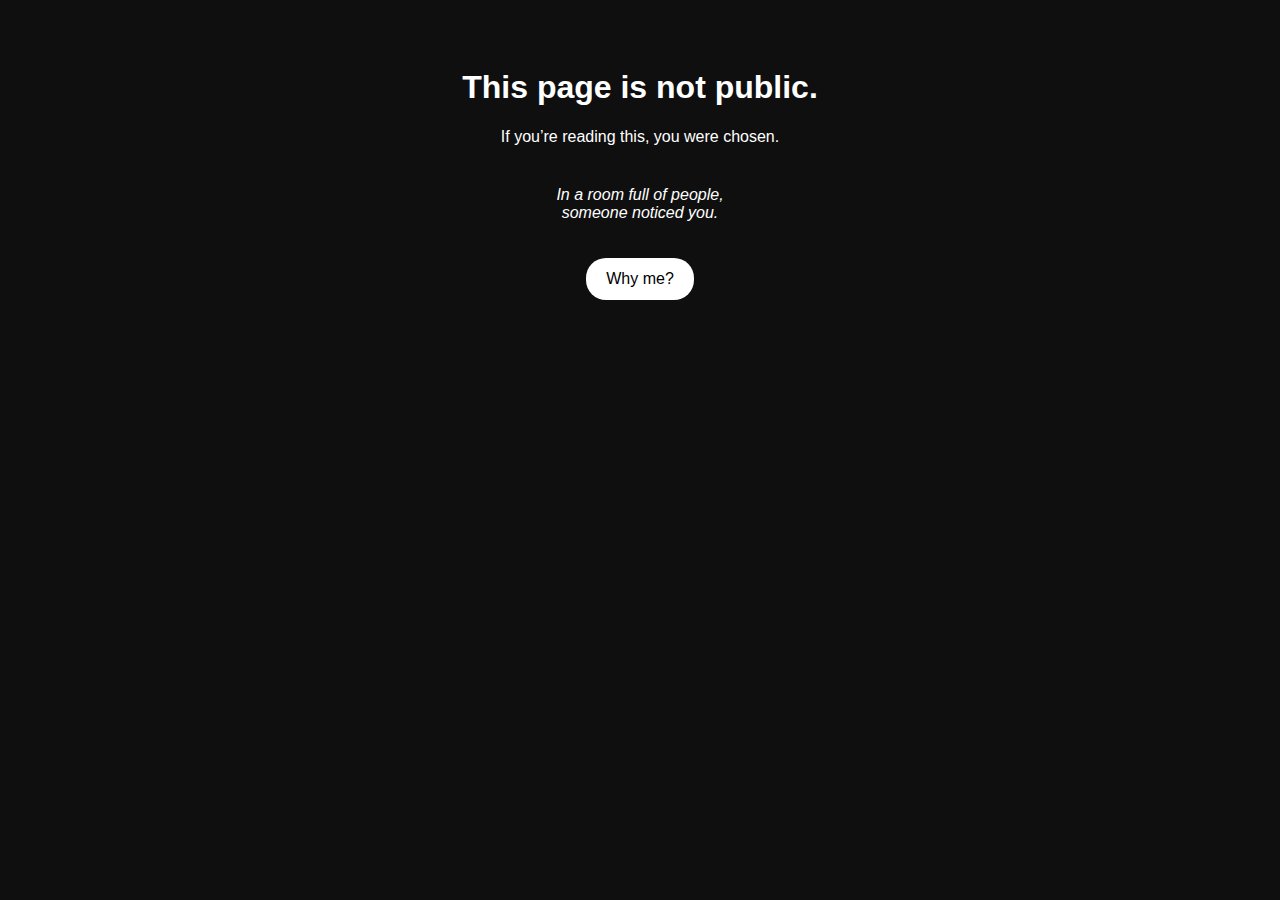
<file: Index.html>
<!DOCTYPE html>
<html>
<head>
  <title>Secret Santa</title>
  <meta name="viewport" content="width=device-width, initial-scale=1">
  <style>
    body {
      background: #0f0f0f;
      color: #ffffff;
      font-family: Arial, sans-serif;
      text-align: center;
      padding: 40px;
    }
    .box {
      max-width: 600px;
      margin: auto;
    }
    button {
      background: white;
      color: black;
      padding: 12px 20px;
      border: none;
      border-radius: 20px;
      font-size: 16px;
      cursor: pointer;
      margin-top: 20px;
    }
    .hidden {
      display: none;
      margin-top: 30px;
      font-size: 18px;
    }
  </style>
</head>

<body>
  <div class="box">
    <h1>This page is not public.</h1>
    <p>If you’re reading this, you were chosen.</p>

    <p style="margin-top:40px;font-style:italic;">
      In a room full of people,<br>
      someone noticed you.
    </p>

    <button onclick="showGift()">Why me?</button>

    <div id="gift" class="hidden">
      <p>
        Because some people don’t try to stand out —<br>
        they just do.
      </p>
      <p style="margin-top:20px;">
        That’s the gift.
      </p>
    </div>
  </div>

  <script>
    function showGift() {
      document.getElementById("gift").style.display = "block";
    }
  </script>
</body>
  </html>
</file>
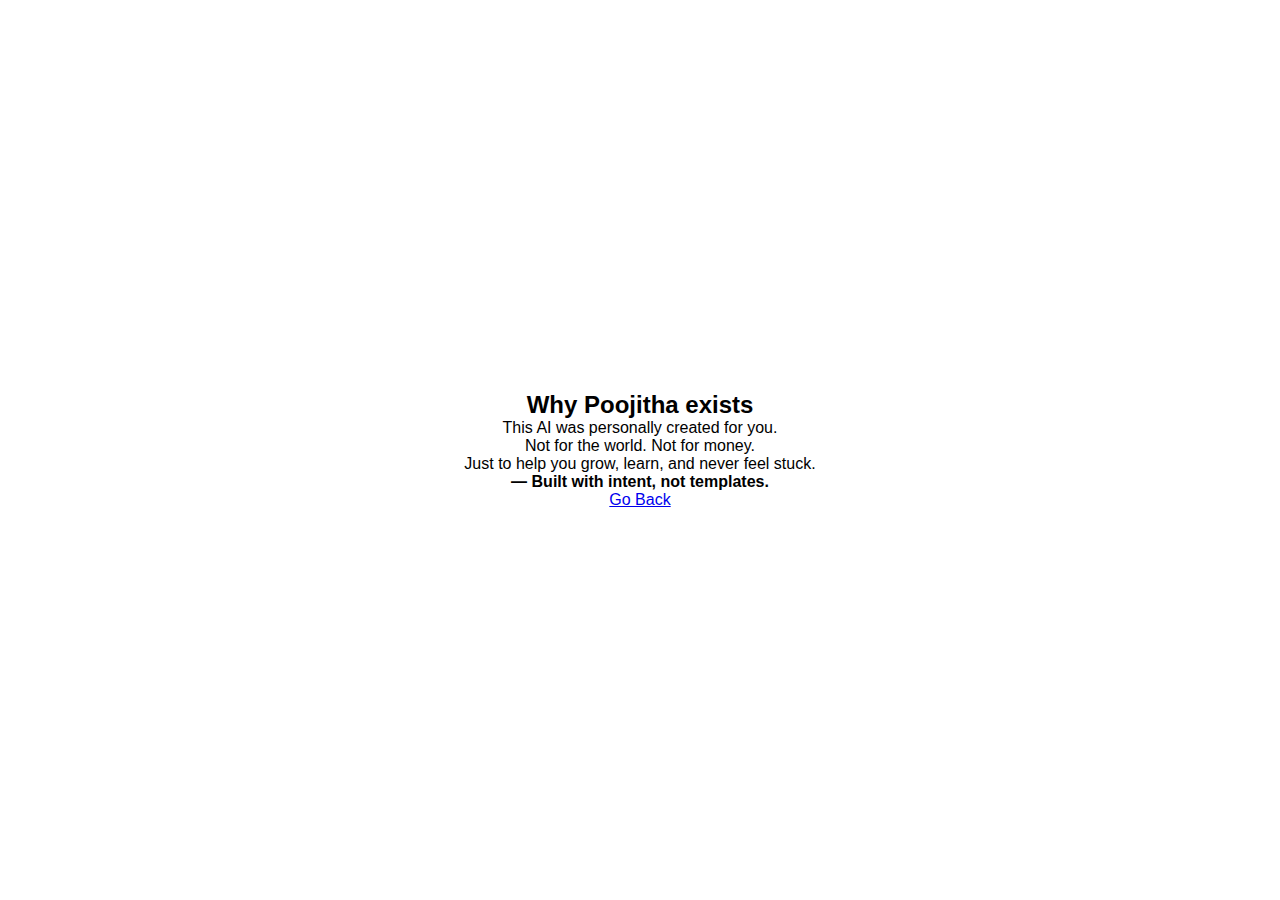
<file: about.html>
<!DOCTYPE html>
<html>
<head>
  <title>About Poojitha</title>
  <link rel="stylesheet" href="style.css">
</head>
<body>

  <div class="container center">
    <h2>Why Poojitha exists</h2>

    <p>
      This AI was personally created for you.<br>
      Not for the world. Not for money.<br>
      Just to help you grow, learn, and never feel stuck.
    </p>

    <p><b>— Built with intent, not templates.</b></p>

    <a href="index.html" class="btn">Go Back</a>
  </div>

</body>
</html>
</file>
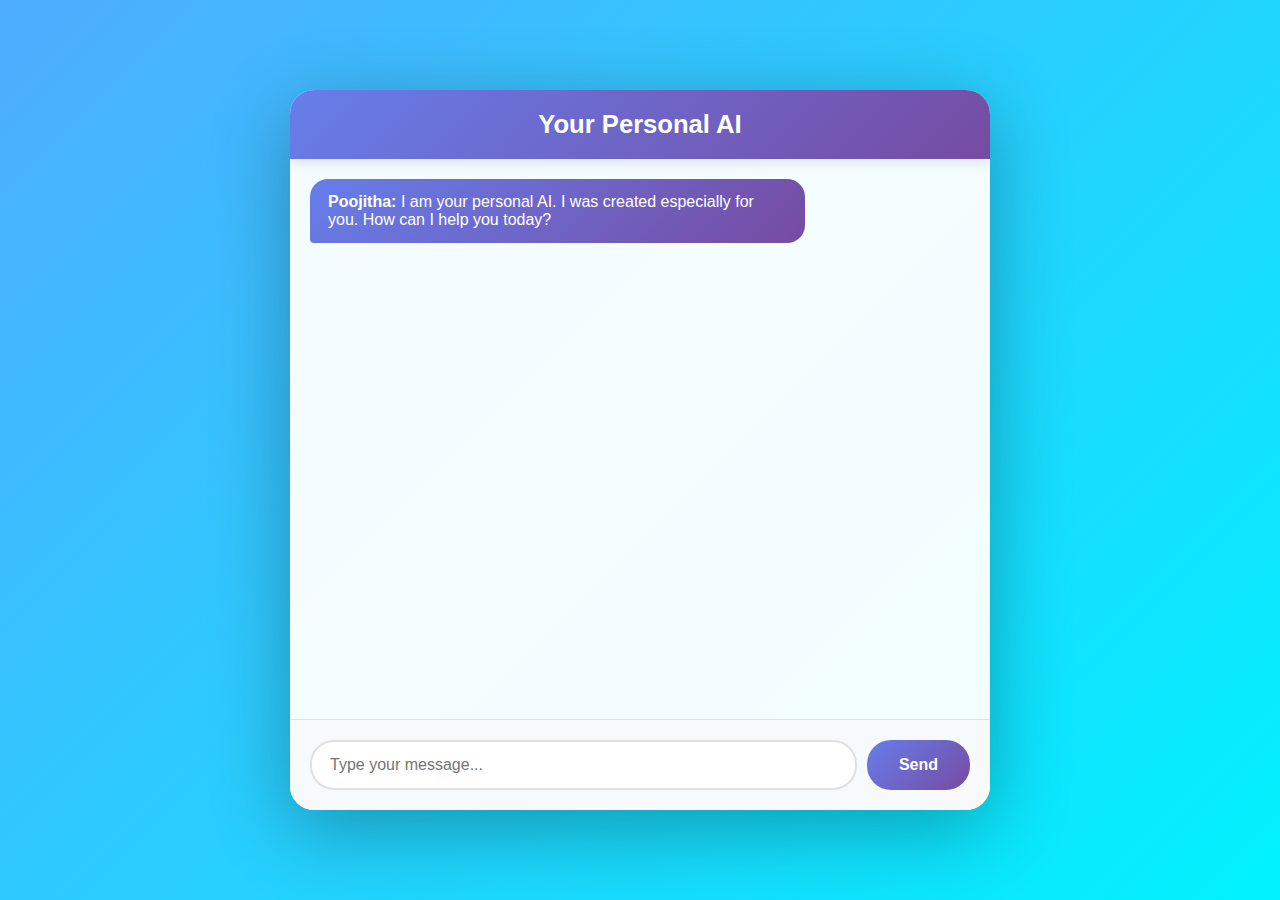
<file: ai.html>
<!DOCTYPE html>
<html lang="en">
<head>
    <meta charset="UTF-8">
    <meta name="viewport" content="width=device-width, initial-scale=1.0">
    <title>Your Personal AI</title>
    <link rel="stylesheet" href="style.css">
</head>
<body class="ai-page">
    <div class="chat-container">
        <div class="chat-header">
            <h2>Your Personal AI</h2>
        </div>
        <div class="chat-messages" id="chatMessages">
            <div class="message ai-message fade-in">
                <p><strong>Poojitha:</strong> I am your personal AI. I was created especially for you. How can I help you today?</p>
            </div>
        </div>
        <div class="chat-input-container">
            <input type="text" id="userInput" placeholder="Type your message..." />
            <button id="sendButton">Send</button>
        </div>
    </div>
    <script src="script.js"></script>
</body>
  </html>
</file>
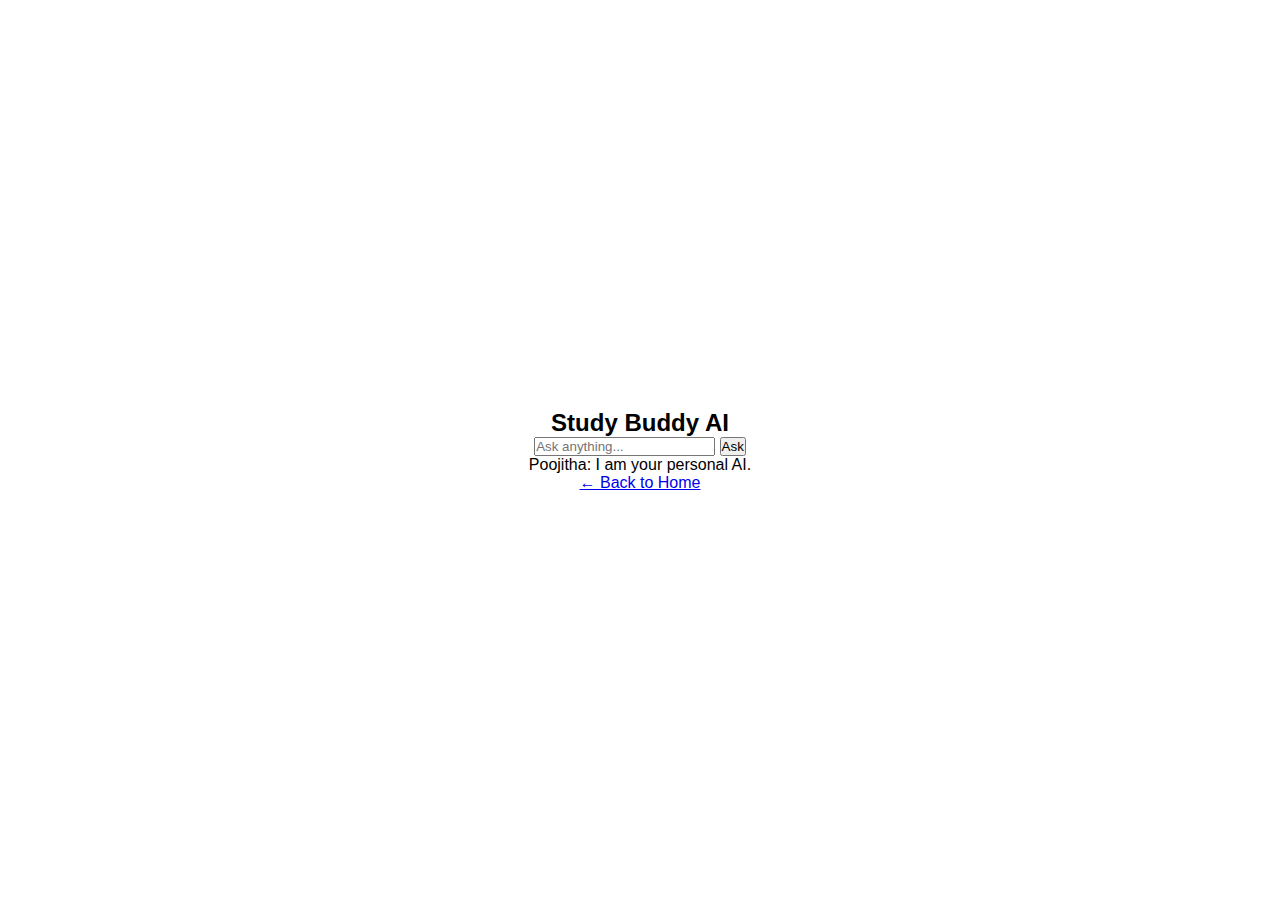
<file: study.html>
<!DOCTYPE html>
<html>
<head>
  <title>Poojitha – Study Buddy</title>
  <link rel="stylesheet" href="style.css">
</head>
<body>

  <div class="container">
    <h2>Study Buddy AI</h2>

    <input
      type="text"
      id="question"
      placeholder="Ask anything..."
    >

    <button onclick="askAI()">Ask</button>

    <div id="answer">
      Poojitha: I am your personal AI.
    </div>

    <a href="index.html" class="link">← Back to Home</a>
  </div>

  <script src="script.js"></script>
</body>
</html>
</file>
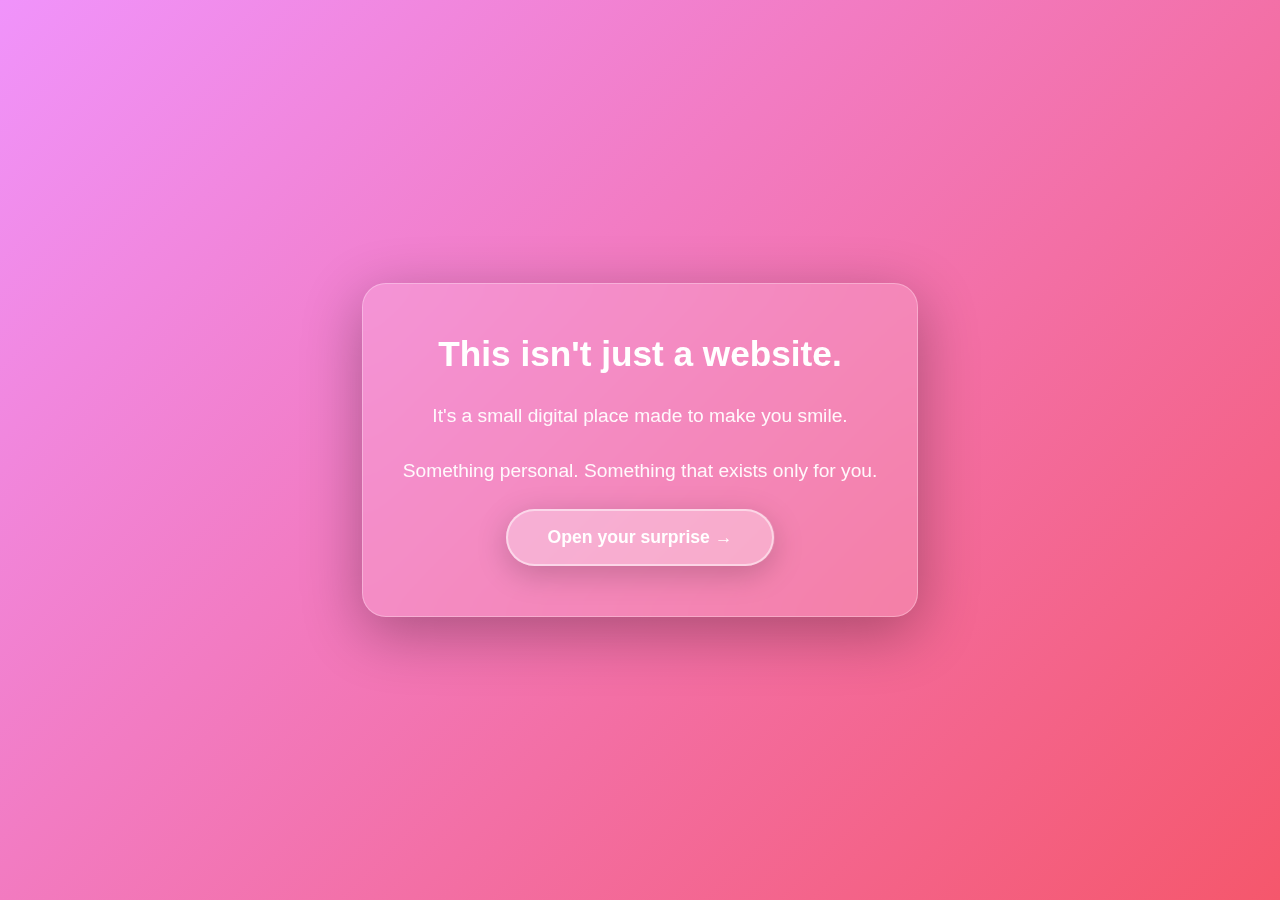
<file: wishes.html>
<!DOCTYPE html>
<html lang="en">
<head>
    <meta charset="UTF-8">
    <meta name="viewport" content="width=device-width, initial-scale=1.0">
    <title>For You</title>
    <link rel="stylesheet" href="style.css">
</head>
<body class="wishes-page">
    <div class="container">
        <div class="card fade-in">
            <h2 class="card-title">This isn't just a website.</h2>
            <p class="card-text">
                It's a small digital place made to make you smile.
            </p>
            <p class="card-text">
                Something personal. Something that exists only for you.
            </p>
            <button class="glow-button" onclick="window.location.href='ai.html'">
                Open your surprise →
            </button>
        </div>
    </div>
    <script src="script.js"></script>
</body>
  </html>
</file>
<file: style.css>
* {
    margin: 0;
    padding: 0;
    box-sizing: border-box;
}

body {
    font-family: 'Segoe UI', Tahoma, Geneva, Verdana, sans-serif;
    overflow-x: hidden;
    min-height: 100vh;
    display: flex;
    align-items: center;
    justify-content: center;
}

.landing-page {
    background: linear-gradient(135deg, #667eea 0%, #764ba2 100%);
    animation: gradientShift 8s ease infinite;
}

.wishes-page {
    background: linear-gradient(135deg, #f093fb 0%, #f5576c 100%);
    animation: gradientShift 8s ease infinite;
}

.ai-page {
    background: linear-gradient(135deg, #4facfe 0%, #00f2fe 100%);
    animation: gradientShift 8s ease infinite;
    padding: 20px;
}

@keyframes gradientShift {
    0%, 100% { filter: hue-rotate(0deg); }
    50% { filter: hue-rotate(20deg); }
}

.container {
    text-align: center;
    padding: 20px;
    max-width: 600px;
}

.content {
    color: white;
}

.main-heading {
    font-size: 3rem;
    font-weight: 700;
    margin-bottom: 20px;
    text-shadow: 0 4px 20px rgba(0, 0, 0, 0.3);
}

.subtext {
    font-size: 1.3rem;
    margin-bottom: 40px;
    opacity: 0.95;
    line-height: 1.6;
}

.glow-button {
    background: rgba(255, 255, 255, 0.2);
    border: 2px solid rgba(255, 255, 255, 0.5);
    color: white;
    padding: 16px 40px;
    font-size: 1.1rem;
    font-weight: 600;
    border-radius: 50px;
    cursor: pointer;
    transition: all 0.3s ease;
    backdrop-filter: blur(10px);
    box-shadow: 0 8px 32px rgba(0, 0, 0, 0.2);
}

.glow-button:hover {
    background: rgba(255, 255, 255, 0.3);
    border-color: rgba(255, 255, 255, 0.8);
    transform: translateY(-3px);
    box-shadow: 0 12px 40px rgba(0, 0, 0, 0.3);
}

.card {
    background: rgba(255, 255, 255, 0.15);
    backdrop-filter: blur(20px);
    border-radius: 24px;
    padding: 50px 40px;
    box-shadow: 0 16px 60px rgba(0, 0, 0, 0.3);
    border: 1px solid rgba(255, 255, 255, 0.3);
    color: white;
}

.card-title {
    font-size: 2.2rem;
    font-weight: 700;
    margin-bottom: 25px;
}

.card-text {
    font-size: 1.2rem;
    line-height: 1.8;
    margin-bottom: 20px;
    opacity: 0.95;
}

.chat-container {
    background: rgba(255, 255, 255, 0.95);
    border-radius: 24px;
    max-width: 700px;
    width: 100%;
    height: 80vh;
    display: flex;
    flex-direction: column;
    box-shadow: 0 20px 80px rgba(0, 0, 0, 0.3);
    overflow: hidden;
}

.chat-header {
    background: linear-gradient(135deg, #667eea 0%, #764ba2 100%);
    color: white;
    padding: 20px;
    text-align: center;
    box-shadow: 0 4px 12px rgba(0, 0, 0, 0.1);
}

.chat-header h2 {
    font-size: 1.6rem;
    font-weight: 600;
}

.chat-messages {
    flex: 1;
    padding: 20px;
    overflow-y: auto;
    display: flex;
    flex-direction: column;
    gap: 12px;
}

.message {
    padding: 14px 18px;
    border-radius: 18px;
    max-width: 75%;
    word-wrap: break-word;
    animation: slideIn 0.3s ease;
}

@keyframes slideIn {
    from {
        opacity: 0;
        transform: translateY(10px);
    }
    to {
        opacity: 1;
        transform: translateY(0);
    }
}

.ai-message {
    background: linear-gradient(135deg, #667eea 0%, #764ba2 100%);
    color: white;
    align-self: flex-start;
    border-bottom-left-radius: 4px;
}

.user-message {
    background: linear-gradient(135deg, #f093fb 0%, #f5576c 100%);
    color: white;
    align-self: flex-end;
    border-bottom-right-radius: 4px;
}

.chat-input-container {
    padding: 20px;
    background: #f8f9fa;
    display: flex;
    gap: 10px;
    border-top: 1px solid #e0e0e0;
}

#userInput {
    flex: 1;
    padding: 14px 18px;
    border: 2px solid #e0e0e0;
    border-radius: 24px;
    font-size: 1rem;
    outline: none;
    transition: all 0.3s ease;
}

#userInput:focus {
    border-color: #667eea;
}

#sendButton {
    background: linear-gradient(135deg, #667eea 0%, #764ba2 100%);
    color: white;
    border: none;
    padding: 14px 32px;
    border-radius: 24px;
    font-size: 1rem;
    font-weight: 600;
    cursor: pointer;
    transition: all 0.3s ease;
}

#sendButton:hover {
    transform: translateY(-2px);
    box-shadow: 0 8px 20px rgba(102, 126, 234, 0.4);
}

#sendButton:disabled {
    opacity: 0.6;
    cursor: not-allowed;
    transform: none;
}

.fade-in {
    animation: fadeIn 1s ease;
}

@keyframes fadeIn {
    from {
        opacity: 0;
        transform: translateY(20px);
    }
    to {
        opacity: 1;
        transform: translateY(0);
    }
}

.typing-indicator {
    display: flex;
    gap: 4px;
    padding: 14px 18px;
}

.typing-indicator span {
    width: 8px;
    height: 8px;
    border-radius: 50%;
    background: white;
    animation: typing 1.4s infinite;
}

.typing-indicator span:nth-child(2) {
    animation-delay: 0.2s;
}

.typing-indicator span:nth-child(3) {
    animation-delay: 0.4s;
}

@keyframes typing {
    0%, 60%, 100% {
        transform: translateY(0);
        opacity: 0.7;
    }
    30% {
        transform: translateY(-10px);
        opacity: 1;
    }
}

@media (max-width: 768px) {
    .main-heading {
        font-size: 2rem;
    }
    
    .subtext {
        font-size: 1.1rem;
    }
    
    .card-title {
        font-size: 1.8rem;
    }
    
    .card-text {
        font-size: 1.1rem;
    }
    
    .card {
        padding: 35px 25px;
    }
    
    .chat-container {
        height: 90vh;
        border-radius: 0;
    }
    
    .message {
        max-width: 85%;
    }
  }
</file>
